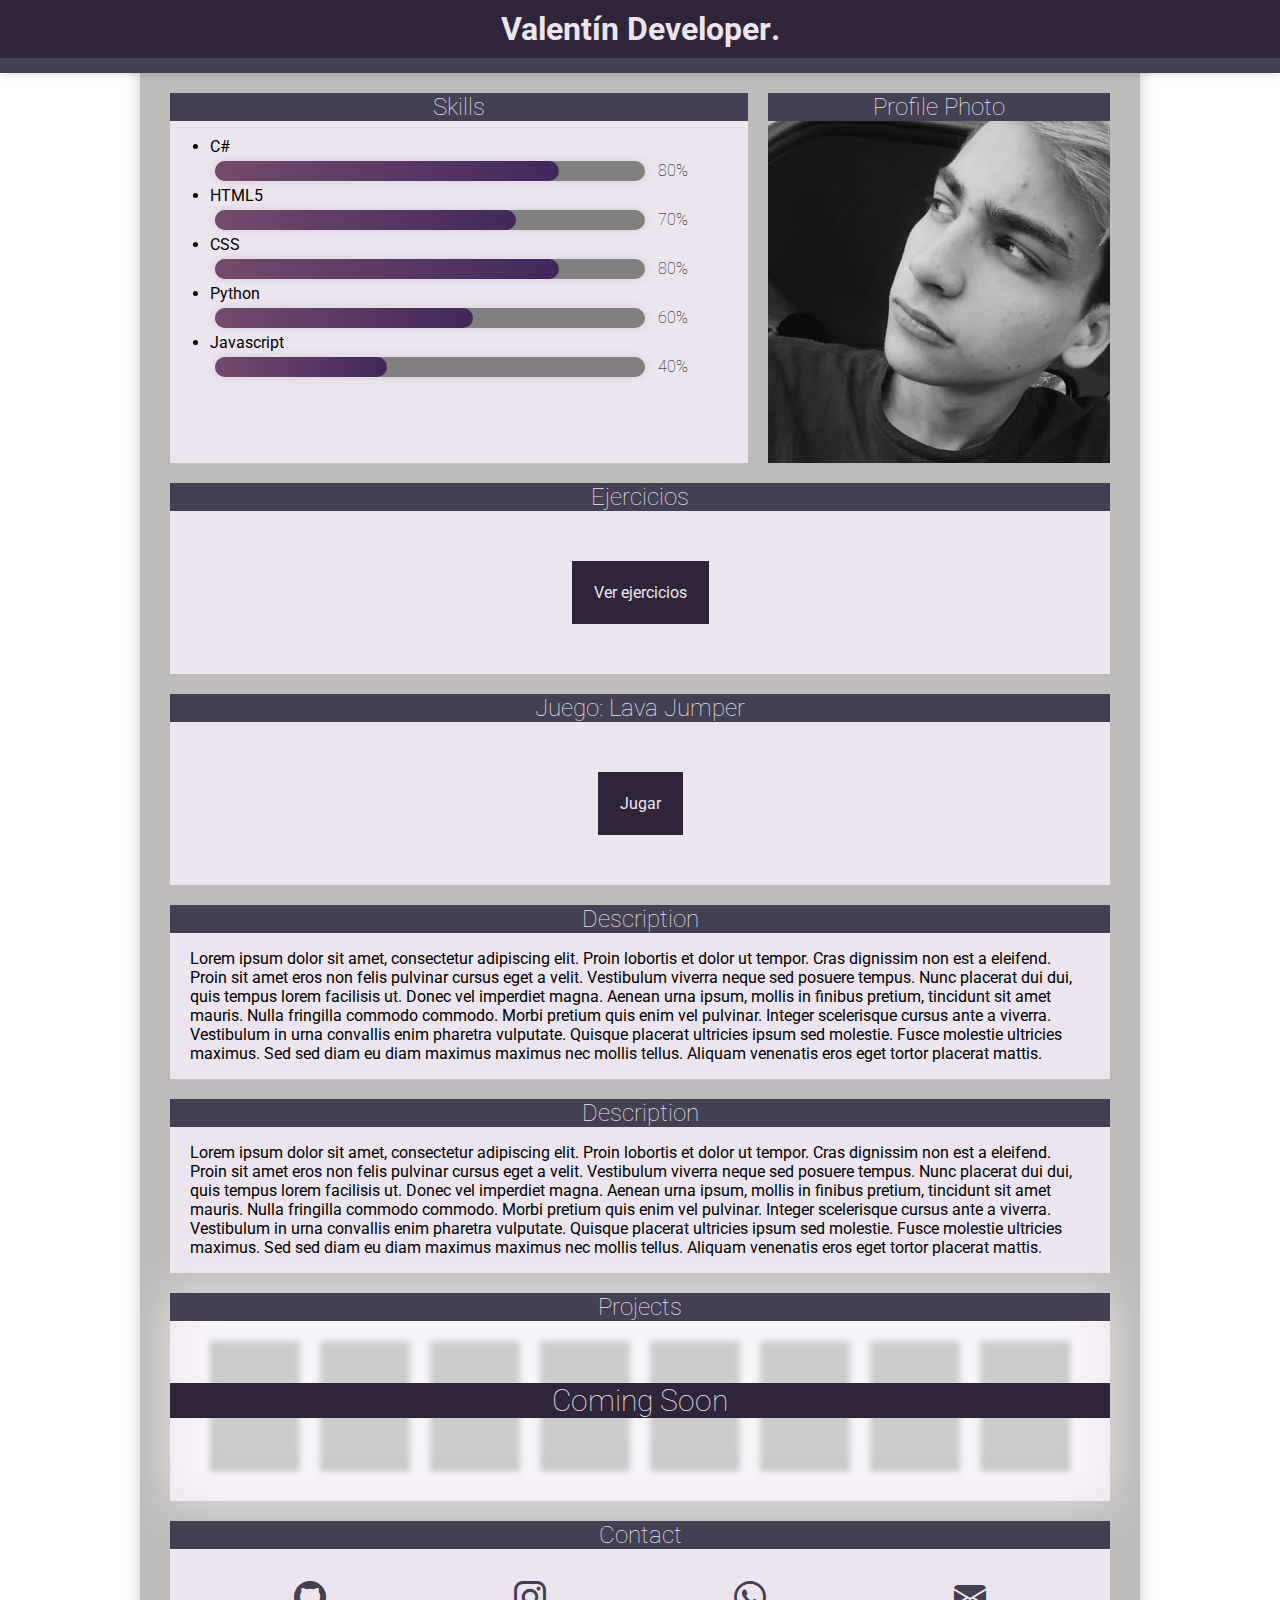
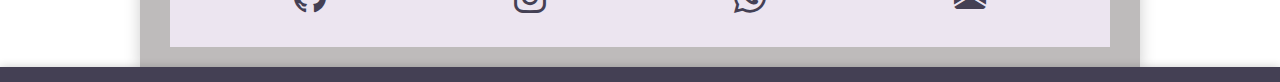
<file: index.html>
<!DOCTYPE html>
<html lang="en" dir="ltr">
  <head>
    <meta charset="utf-8">
    <link rel="stylesheet" href="assets/css/style.css">
    <link rel="preconnect" href="https://fonts.gstatic.com">
    <link href="https://fonts.googleapis.com/css2?family=Roboto:ital,wght@0,100;0,300;0,400;0,500;0,700;0,900;1,100;1,300;1,400;1,500;1,700;1,900&display=swap" rel="stylesheet">
    <link rel="stylesheet" href="https://cdn.jsdelivr.net/npm/bootstrap-icons@1.4.1/font/bootstrap-icons.css">
    <link rel="icon" type="image/vnd.microsoft.icon" href="favicon.ico">
    <title>Valentín Portfolio</title>
  </head>
  <body>
    <div class="header">
      <div class="title" style="display:flex">
        <h1>Valentín Developer</h1>
        <h1 class="point">.</h1>
      </div>
    </div>
    <div class="decorator"></div>
    <div class="content">
      <div class="line">
        <section>
          <h2>Skills</h2>
          <ul>
            <li>C#</li>
            <div class="progressbar progressbar-80"></div>
            <li>HTML5</li>
            <div class="progressbar progressbar-70"></div>
            <li>CSS</li>
            <div class="progressbar progressbar-80"></div>
            <li>Python</li>
            <div class="progressbar progressbar-60"></div>
            <li>Javascript</li>
            <div class="progressbar progressbar-40"></div>
          </ul>
        </section>
        <section style="flex-grow: 0" class="photo-section">
          <h2>Profile Photo</h2>
          <img src="images/profile_pic.jpg" alt="">
        </section>
      </div>
      <div class="line">
        <section style="flex-grow: 1">
          <h2>Ejercicios</h2>
          <a href="pages/ejercicios.html" class="button">Ver ejercicios</a>
        </section>
      </div>
      <div class="line">
        <section style="flex-grow: 1">
          <h2>Juego: Lava Jumper</h2>
          <a href="pages/game/index.html" class="button">Jugar</a>
        </section>
      </div>
      <div class="line">
        <section style="flex-grow: 1">
          <h2>Description</h2>
          <p>Lorem ipsum dolor sit amet, consectetur adipiscing elit. Proin lobortis et dolor ut tempor. Cras dignissim non est a eleifend. Proin sit amet eros non felis pulvinar cursus eget a velit. Vestibulum viverra neque sed posuere tempus. Nunc placerat dui dui, quis tempus lorem facilisis ut. Donec vel imperdiet magna. Aenean urna ipsum, mollis in finibus pretium, tincidunt sit amet mauris. Nulla fringilla commodo commodo. Morbi pretium quis enim vel pulvinar. Integer scelerisque cursus ante a viverra. Vestibulum in urna convallis enim pharetra vulputate. Quisque placerat ultricies ipsum sed molestie. Fusce molestie ultricies maximus. Sed sed diam eu diam maximus maximus nec mollis tellus. Aliquam venenatis eros eget tortor placerat mattis. </p>
        </section>
      </div>
      <div class="line">
        <section style="flex-grow: 1">
          <h2>Description</h2>
          <p>Lorem ipsum dolor sit amet, consectetur adipiscing elit. Proin lobortis et dolor ut tempor. Cras dignissim non est a eleifend. Proin sit amet eros non felis pulvinar cursus eget a velit. Vestibulum viverra neque sed posuere tempus. Nunc placerat dui dui, quis tempus lorem facilisis ut. Donec vel imperdiet magna. Aenean urna ipsum, mollis in finibus pretium, tincidunt sit amet mauris. Nulla fringilla commodo commodo. Morbi pretium quis enim vel pulvinar. Integer scelerisque cursus ante a viverra. Vestibulum in urna convallis enim pharetra vulputate. Quisque placerat ultricies ipsum sed molestie. Fusce molestie ultricies maximus. Sed sed diam eu diam maximus maximus nec mollis tellus. Aliquam venenatis eros eget tortor placerat mattis. </p>
        </section>
      </div>
      <div class="line">
        <section style="flex-grow: 1; position: relative;">
          <h2>Projects</h2>
          <div class="projects blur">
            <div class="row">
              <div class="project"></div>
              <div class="project"></div>
            </div>
            <div class="row">
              <div class="project"></div>
              <div class="project"></div>
            </div>
            <div class="row">
              <div class="project"></div>
              <div class="project"></div>
            </div>
            <div class="row">
              <div class="project"></div>
              <div class="project"></div>
            </div>
          </div>
          <div class="comingsoon"></div>
          <div class="comingsoontext">Coming Soon</div>
        </section>
      </div>
      <div class="line">
        <section style="flex-grow: 1">
          <h2>Contact</h2>
          <div class="contact-icons">
            <a href="https://github.com/Vale-Frare" class="icon">
              <i class="bi bi-github" style="font-size: 2rem;color: #444054;"></i>
            </a>
            <a href="https://www.instagram.com/vale_frare/" class="icon">
              <i class="bi bi-instagram" style="font-size: 2rem;color: #444054;"></i>
            </a>
            <a href="" class="icon">
              <i class="bi bi-whatsapp" style="font-size: 2rem;color: #444054;"></i>
            </a>
            <a href="mailto: valentinfrare.escanormal@gmail.com" class="icon">
              <i class="bi bi-envelope-fill" style="font-size: 2rem;color: #444054;"></i>
            </a>
          </div>
        </section>
      </div>
    </div>
    <div class="decorator"></div>
  </body>
</html>
</file>
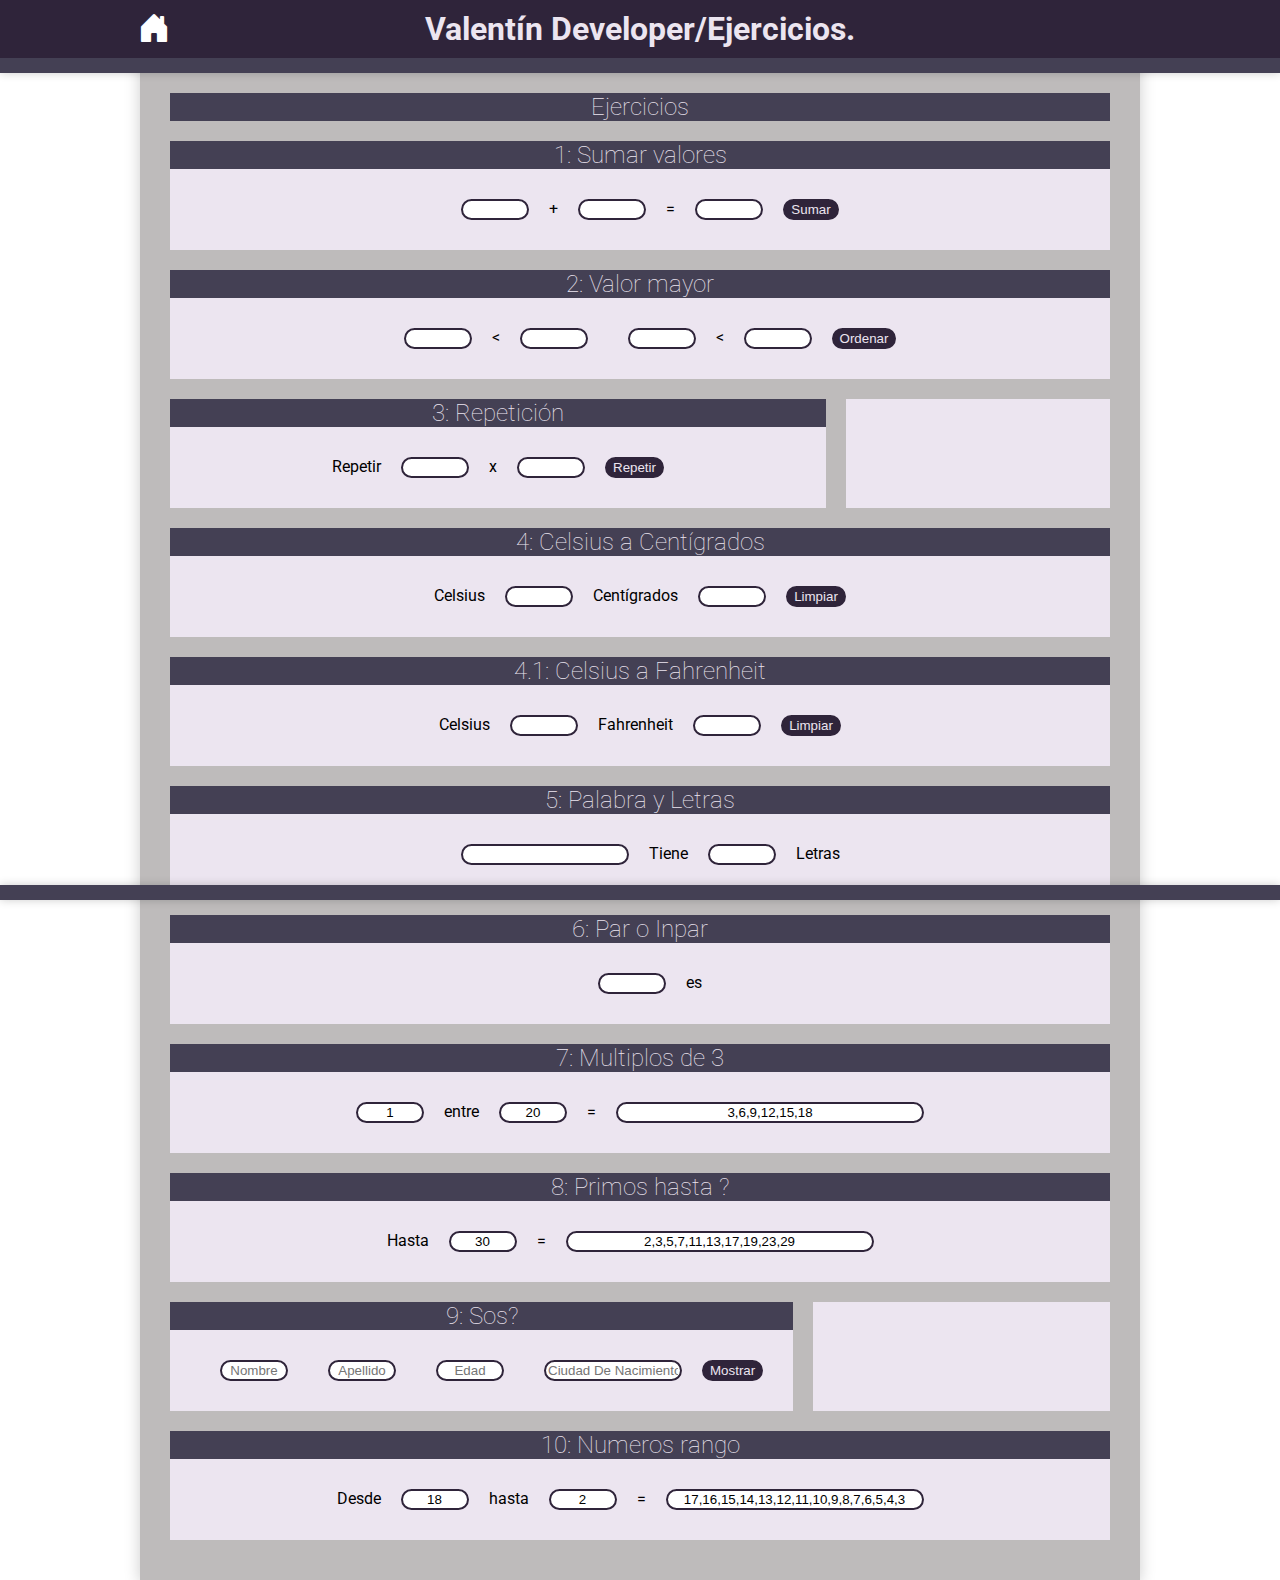
<file: pages/ejercicios.html>
<!DOCTYPE html>
<html lang="en" dir="ltr">
  <head>
    <meta charset="utf-8">
    <link rel="stylesheet" href="../assets/css/style.css">
    <link rel="stylesheet" href="../assets/css/ejercicios.css">
    <script type="text/javascript" src="../assets/js/ejercicios.js"></script>
    <link rel="preconnect" href="https://fonts.gstatic.com">
    <link href="https://fonts.googleapis.com/css2?family=Roboto:ital,wght@0,100;0,300;0,400;0,500;0,700;0,900;1,100;1,300;1,400;1,500;1,700;1,900&display=swap" rel="stylesheet">
    <link rel="stylesheet" href="https://cdn.jsdelivr.net/npm/bootstrap-icons@1.4.1/font/bootstrap-icons.css">
    <title>Valentín Portfolio/Ejercicios</title>
  </head>
  <body>
    <div class="header">
      <a href=".." class="home">
        <i class="bi bi-house-door-fill" style="font-size: 2rem;color: white;"></i>
      </a>
      <div class="title" style="display:flex">
        <h1>Valentín Developer/Ejercicios</h1>
        <h1 class="point">.</h1>
      </div>
      <i class="bi bi-house-door-fill" style="font-size: 2rem;color: transparent;"></i>
    </div>
    <div class="decorator"></div>
    <div class="content">
      <div class="line">
        <section style="flex-grow: 1">
          <h2>Ejercicios</h2>
        </section>
      </div>
      <div class="line">
        <section style="flex-grow: 1">
          <h2>1: Sumar valores</h2>
          <div class="calculator">
            <input id="var1" type="text" name="" value="">
            +
            <input id="var2" type="text" name="" value="">
            =
            <input id="result" type="text" name="" value="">
            <button type="button" name="button" onclick="sumar(var1, var2, result)">Sumar</button>
          </div>
        </section>
      </div>
      <div class="line">
        <section style="flex-grow: 1">
          <h2>2: Valor mayor</h2>
          <div class="calculator">
            <input id="ord1" type="text" name="" value="">
            <
            <input id="ord2" type="text" name="" value="">
            <input id="ord3" type="text" name="" value="">
            <
            <input id="ord4" type="text" name="" value="">
            <button type="button" name="button" onclick="ordenar(ord1, ord2, ord3, ord4)">Ordenar</button>
          </div>
        </section>
      </div>
      <div class="line">
        <section style="flex-grow: 1">
          <h2>3: Repetición</h2>
          <div class="calculator">
            Repetir
            <input id="val" type="text" name="" value="">
            x
            <input id="rep" type="text" name="" value="">
            <button type="button" name="button" onclick="repetir(val, rep, out)">Repetir</button>
          </div>
        </section>
        <section id="out">
        </section>
      </div>
      <div class="line">
        <section style="flex-grow: 1">
          <h2>4: Celsius a Centígrados</h2>
          <div class="calculator">
            Celsius
            <input id="cel" type="text" name="" value="" onchange="convertCelToCent(cent, cel)">
            Centígrados
            <input id="cent" type="text" name="" value="" onchange="convertCelToCent(cel, cent)">
            <button type="button" name="button" onclick="convertCelToCent(cel, cent, true)">Limpiar</button>
          </div>
        </section>
      </div>
      <div class="line">
        <section style="flex-grow: 1">
          <h2>4.1: Celsius a Fahrenheit</h2>
          <div class="calculator">
            Celsius
            <input id="cel2" type="text" name="" value="" onchange="convertCelToFahr(cel2, fahr, 0)">
            Fahrenheit
            <input id="fahr" type="text" name="" value="" onchange="convertCelToFahr(cel2, fahr, 1)">
            <button type="button" name="button" onclick="convertCelToFahr(cel2, fahr, 2)">Limpiar</button>
          </div>
        </section>
      </div>
      <div class="line">
        <section style="flex-grow: 1">
          <h2>5: Palabra y Letras</h2>
          <div class="calculator">
            <input id="palabra" type="text" name="" value="" onchange="contar(palabra, letras)">
            Tiene
            <input id="letras" type="text" name="" value="">
            Letras
          </div>
        </section>
      </div>
      <div class="line">
        <section style="flex-grow: 1">
          <h2>6: Par o Inpar</h2>
          <div class="calculator">
            <input id="num" type="text" name="" value="" onchange="parOInpar(num, par)">
            <span id="par">es</span>
          </div>
        </section>
      </div>
      <div class="line">
        <section style="flex-grow: 1">
          <h2>7: Multiplos de 3</h2>
          <div class="calculator">
            <input id="rang1" type="text" name="" value="1" onchange="multiplosTres(rang1, rang2, multiplos)">
            entre
            <input id="rang2" type="text" name="" value="20" onchange="multiplosTres(rang1, rang2, multiplos)">
            =
            <input id="multiplos" type="text" name="" value="">
            <script type="text/javascript">multiplosTres(rang1, rang2, multiplos);</script>
          </div>
        </section>
      </div>
      <div class="line">
        <section style="flex-grow: 1">
          <h2>8: Primos hasta ?</h2>
          <div class="calculator">
            Hasta
            <input id="rangP" type="text" name="" value="30" onchange="primos(rangP, primosI)">
            =
            <input id="primosI" type="text" name="" value="">
            <script type="text/javascript">primos(rangP, primosI);</script>
          </div>
        </section>
      </div>
      <div class="line">
        <section style="flex-grow: 0">
          <h2>9: Sos?</h2>
          <div class="calculator">
            <input id="nombre" type="text" name="" value="" placeholder="Nombre">
            <input id="apellido" type="text" name="" value="" placeholder="Apellido">
            <input id="edad" type="text" name="" value="" placeholder="Edad">
            <input id="ciudad" type="text" name="" value="" placeholder="Ciudad De Nacimiento">
            <button type="button" name="button" onclick="generarTexto(nombre,apellido,edad,ciudad,generatedText)">Mostrar</button>
          </div>
        </section>
        <section id="generatedText">

        </section>
      </div>
      <div class="line">
        <section style="flex-grow: 1">
          <h2>10: Numeros rango</h2>
          <div class="calculator">
            Desde
            <input id="rang11" type="text" name="" value="18" onchange="hasta(rang11, rang21, numerosrang)">
            hasta
            <input id="rang21" type="text" name="" value="2" onchange="hasta(rang11, rang21, numerosrang)">
            =
            <input id="numerosrang" type="text" name="" value="">
            <script type="text/javascript">hasta(rang11, rang21, numerosrang);</script>
          </div>
        </section>
      </div>
      <div class="line"></div>
    </div>
    <div class="footer"></div>
  </body>
</html>
</file>
<file: assets/css/style.css>
:root {
  --primary-color: #2F243A;
  --secondary-color: #444054;
  --bright-text: #ECE5F0;
}

body {
  margin: 0;
  padding: 0;
  font-family: 'Roboto', sans-serif;
}

.header {
  z-index: 21;
  position: sticky;
  display: flex;
  justify-content: space-around;
  padding: 10px;
  top: 0px;
  color: var(--bright-text);
  background-color: var(--primary-color);
  font-weight: bold;
}

.header h1 {
  margin: 0px;
}

.decorator {
  position: sticky;
  top: 58px;
  z-index: 20;
  content: '';
  width: 100%;
  height: 15px;
  background-color: var(--secondary-color);
  -webkit-box-shadow: 0px 0px 10px rgba(0,0,0,0.2);
  box-shadow: 0px 0px 10px rgba(0,0,0,0.2);
}

.footer {
  position: fixed;
  bottom: 0;
  z-index: 20;
  content: '';
  width: 100%;
  height: 15px;
  background-color: var(--secondary-color);
  -webkit-box-shadow: 0px 0px 10px rgba(0,0,0,0.2);
  box-shadow: 0px 0px 10px rgba(0,0,0,0.2);
}

.header .point {
  -webkit-animation-name: title;
  animation-name: title;
  -webkit-animation-duration: 1s;
  animation-duration: 1s;
  -webkit-animation-iteration-count: infinite;
  animation-iteration-count: infinite;
  -webkit-animation-direction: alternate-reverse;
  animation-direction: alternate-reverse;
}

.content {
  width: 75%;
  z-index: 11;
  margin-left:auto;
  margin-right:auto;
  content: '';
  background-color: #BEBBBB;
  -webkit-box-shadow: 0px 3px 15px rgba(0,0,0,0.2);
  box-shadow: 0px 3px 15px rgba(0,0,0,0.2);
  padding: 20px;
  margin-top: -20px;
}

.content .line {
  display: flex;
  justify-content: space-between;
  margin-top: 20px;
}

.content .line section {
  flex-grow: 1;
  margin-left: 10px;
  margin-right: 10px;
  background-color: var(--bright-text);
  display: flex;
  justify-content: flex-start;
  flex-direction: column;
}

.content .line section h2{
  text-align: center;
  background-color: var(--secondary-color);
  color: var(--bright-text);
  margin: 0px;
  font-weight: lighter;
  z-index: 10;
}

ul {
  text-align: left;
}

.content .line section img {
  filter: grayscale(100%);
  transition: 1s;
}

.content .line section img:hover {
  filter: grayscale(0%);
}

.button {
  margin: 50px;
  padding: 0px 20px 0px 20px;
  background-color: var(--primary-color);

  -webkit-transition: background-color 0.2s, color 0.2s, border 0.2s;
  -o-transition: background-color 0.2s, color 0.2s, border 0.2s;
  transition: background-color 0.2s, color 0.2s, border 0.2s;

  align-self: center;
  text-align: center;
  line-height: 370%;
  text-decoration: none;
  color: var(--bright-text);
  border: solid 2px var(--primary-color);
}

.button:hover {
  background-color: var(--bright-text);
  color: var(--primary-color);
}

.content .line section p {
  padding-left: 20px;
  padding-right: 20px;
}

section .projects {
  display: flex;
  flex-direction: row;
  padding-top: 20px;
  padding-bottom: 20px;
  justify-content: center;
}

section .comingsoon {
  content: '';
  position: absolute;
  background-color: rgba(255,255,255,0.6);
  width: 100%;
  height: 100%;
  bottom: 0;
  filter: blur(1.5rem);
}

section .comingsoontext {
  position: absolute;
  width: 100%;
  margin-top: 90px;
  font-size: 30px;
  font-weight: lighter;
  color: var(--bright-text);
  text-align: center;
  background-color: var(--primary-color);
}

section .projects .project {
  height: 130px;
  width: 90px;
  background-color: gray;
  margin-left: 10px;
  margin-right: 10px;
  margin-bottom: 10px;
}

.contact-icons {
  display: flex;
  justify-content: space-around;
  padding: 30px;
  color: var(--primary-color);
}

.blur {
  filter: blur(3px);
}

.row {
  display: flex;
  flex-direction: row;
  justify-content: space-around;
}

.progressbar {
  content: '';
  height: 20px;
  width: 80%;
  background-color: gray;
  border-radius: 10px;
  margin: 5px;
  -webkit-box-shadow: 0px 0px 10px rgba(0,0,0,0.1);
  box-shadow: 0px 0px 10px rgba(0,0,0,0.1);
}

.progressbar::after {
  position: static;
  content: '';
  height: 100%;
  width: 100%;
  left: 0px;
  background: #42275a;
  background: -webkit-linear-gradient(left, #734b6d, #42275a);
  background: -o-linear-gradient(left, #734b6d, #42275a);
  background: linear-gradient(to right, #734b6d, #42275a);
  display: block;
  border-radius: 10px;
}

.progressbar-10::before{
  position: static;
  display: block;
  content: '10%';
  font-weight: lighter;
  margin-left: 103%;
  height: 0px;
}
.progressbar-20::before{
  position: static;
  display: block;
  content: '20%';
  font-weight: lighter;
  margin-left: 103%;
  height: 0px;
}
.progressbar-30::before{
  position: static;
  display: block;
  content: '30%';
  font-weight: lighter;
  margin-left: 103%;
  height: 0px;
}
.progressbar-40::before{
  position: static;
  display: block;
  content: '40%';
  font-weight: lighter;
  margin-left: 103%;
  height: 0px;
}
.progressbar-50::before{
  position: static;
  display: block;
  content: '50%';
  font-weight: lighter;
  margin-left: 103%;
  height: 0px;
}
.progressbar-60::before{
  position: static;
  display: block;
  content: '60%';
  font-weight: lighter;
  margin-left: 103%;
  height: 0px;
}
.progressbar-70::before{
  position: static;
  display: block;
  content: '70%';
  font-weight: lighter;
  margin-left: 103%;
  height: 0px;
}
.progressbar-80::before{
  position: static;
  display: block;
  content: '80%';
  font-weight: lighter;
  margin-left: 103%;
  height: 0px;
}
.progressbar-90::before{
  position: static;
  display: block;
  content: '90%';
  font-weight: lighter;
  margin-left: 103%;
  height: 0px;
}
.progressbar-100::before{
  position: static;
  display: block;
  content: '100%';
  font-weight: lighter;
  margin-left: 103%;
  height: 0px;
}
.progressbar-10::after{
  width: 10%;
}
.progressbar-20::after{
  width: 20%;
}
.progressbar-30::after{
  width: 30%;
}
.progressbar-40::after{
  width: 40%;
}
.progressbar-50::after{
  width: 50%;
}
.progressbar-60::after{
  width: 60%;
}
.progressbar-70::after{
  width: 70%;
}
.progressbar-80::after{
  width: 80%;
}
.progressbar-90::after{
  width: 90%;
}
.progressbar-100::after{
  width: 100%;
}

.photo-section {
  margin-top: 0px;
}

@media (max-width: 800px) {
  section .projects {
    flex-direction: column;
  }
  .content .line {
    flex-direction: column;
  }
  .photo-section {
    margin-top: 20px;
    display: flex;
    justify-content: center;
  }
  h1 {
    font-size: 50px;
  }
  h2 {
    font-size: 40px;
  }
  p {
    font-size: 30px;
  }
  li {
    font-size: 30px;
  }
  .progressbar-10::before{
    font-size: 30px;
  }
  .progressbar-20::before{
    font-size: 30px;
  }
  .progressbar-30::before{
    font-size: 30px;
  }
  .progressbar-40::before{
    font-size: 30px;
  }
  .progressbar-50::before{
    font-size: 30px;
  }
  .progressbar-60::before{
    font-size: 30px;
  }
  .progressbar-70::before{
    font-size: 30px;
  }
  .progressbar-80::before{
    font-size: 30px;
  }
  .progressbar-90::before{
    font-size: 30px;
  }
  .progressbar-100::before{
    font-size: 30px;
  }
}

@media (max-width: 1180px) {
  section .projects {
    flex-direction: column;
  }
}

@keyframes title {
  from {color: var(--bright-text);}
  to {color: transparent;}
}
</file>
<file: assets/css/ejercicios.css>
:root {
  --primary-color: #2F243A;
  --secondary-color: #444054;
  --bright-text: #ECE5F0;
}

.calculator {
  display: flex;
  justify-content: center;
  margin: 30px;
}

input {
  border: solid 2px var(--primary-color);
  border-radius: 20px;
  text-align: center;
  width: 60px;
  margin-right: 20px;
  margin-left: 20px;
}

#palabra {
  width: 160px;
}

#multiplos {
  width: 300px;
}

#primosI {
  width: 300px;
}

#ciudad {
  width: 130px;
}

#numerosrang {
  width: 250px;
}

button {
  border: solid 2px var(--primary-color);
  border-radius: 20px;
  background-color: var(--primary-color);
  color: var(--bright-text);
}

button:active {
  border: solid 2px var(--primary-color);
  border-radius: 20px;
  background-color: var(--bright-text);
  color: var(--primary-color);
}
</file>
